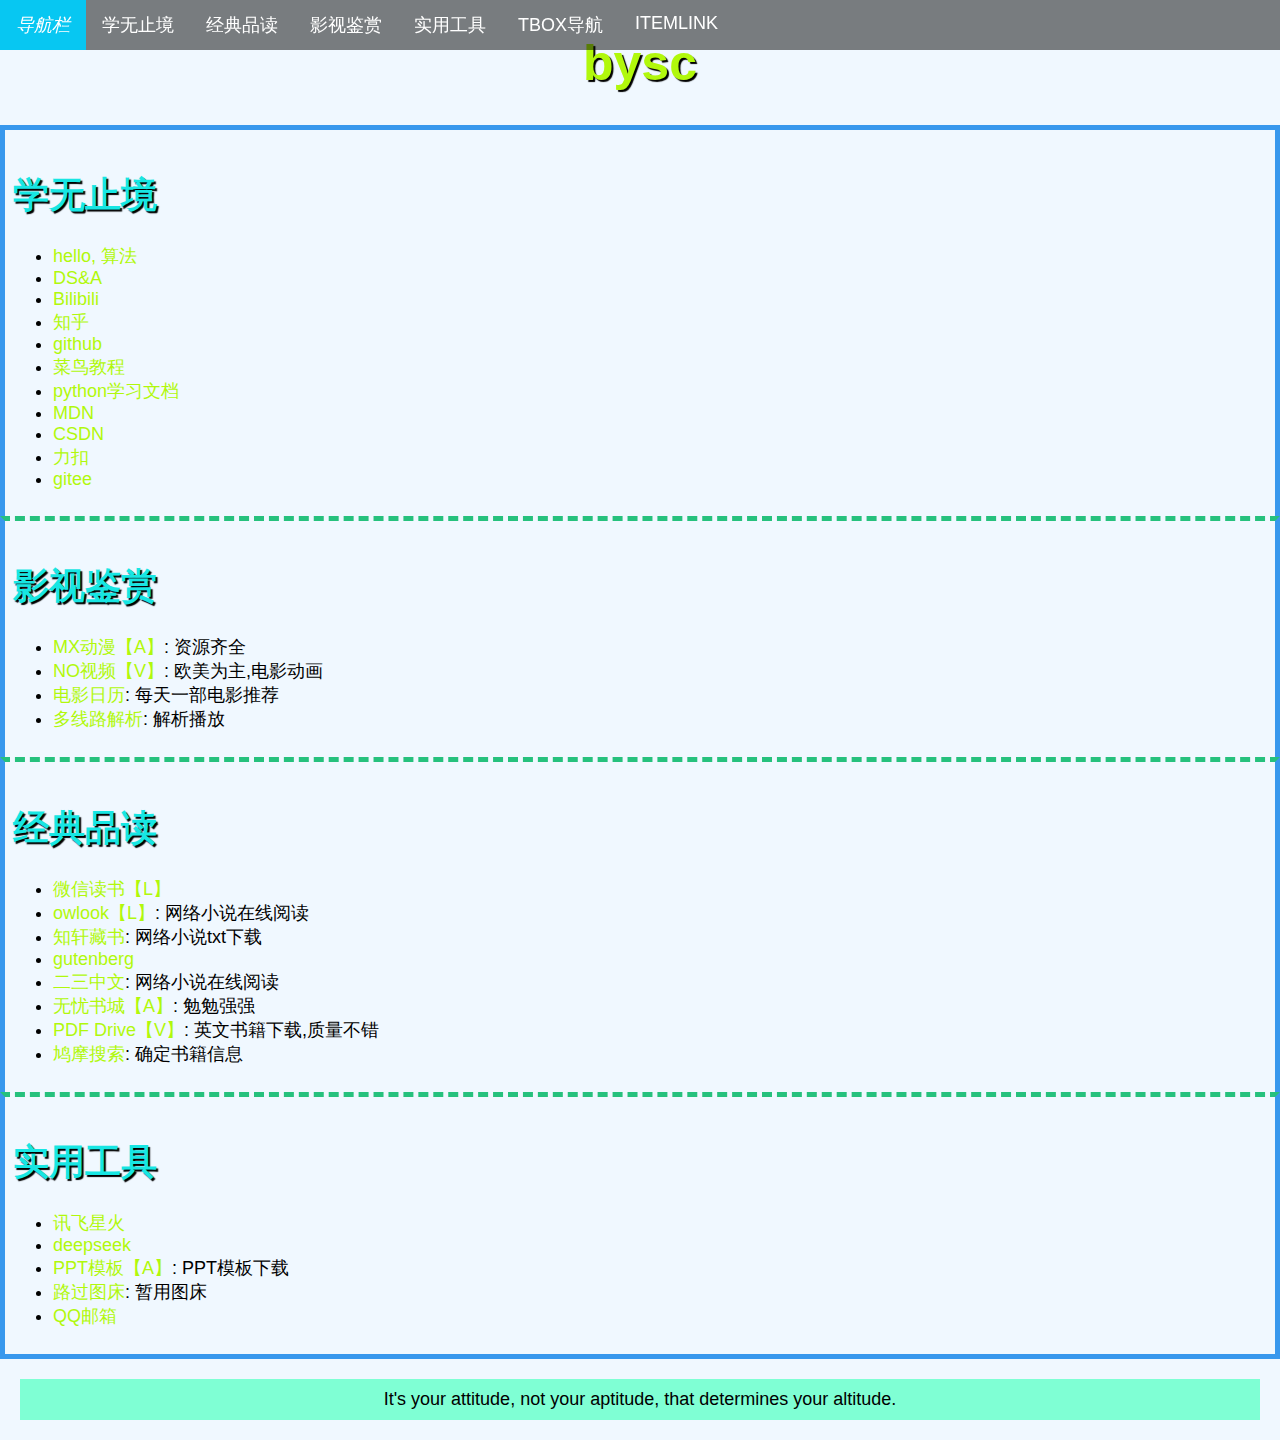
<file: index.html>
<!DOCTYPE html>
<html lang="en">

<head>
    <meta charset="UTF-8">
    <meta name="viewport" content="width=device-width, initial-scale=1.0">

    <link rel="stylesheet" type="text/css" href="CSS/index_phone.css" media="screen and (max-width: 960px)" />

    <link rel="stylesheet" type="text/css" href="CSS/index_pc.css" media="screen and (min-width: 960px)" />
    
    <title>网页导航</title>
    <link rel="shortcut icon" href="images/favicon.ico" type="image/x-icon">
</head>


<body id="home">
    <h1 id="bysc"><a href="SubHTML/personalPage.html">bysc</a></h1>
    <ul id="navigation">
        <li><a href="#home" class="active">导航栏</a></li>
        <li><a href="#study">学无止境</a></li>
        <li><a href="#reading">经典品读</a></li>
        <li><a href="#movies">影视鉴赏</a></li>
        <li><a href="#tools">实用工具</a></li>
        <li><a href="https://www.tboxn.com/" target="_blank">TBOX导航</a></li>
        <li><a href="https://item.ink/" target="_blank">ITEMLINK</a></li>
    </ul>
    <div id="study">
        
        <h1>学无止境</h1>
        <ul>
            <li><a href="https://www.hello-algo.com/" title="数据结构">hello, 算法</a></li>
            <li><a href="https://www.programiz.com/dsa" title="数据结构与算法">DS&A</a></li>
            <li><a href="https://www.bilibili.com/" title="bilibili">Bilibili</a></li>
            <li><a href="https://www.zhihu.com/" title="知乎">知乎</a></li>
            <li><a href="https://github.com/" title="github">github</a></li>
            <li><a href="https://www.runoob.com/" title="菜鸟教程">菜鸟教程</a></li>
            <li><a href="https://docs.python.org/zh-cn/3/" title="python官方文档">python学习文档</a></li>
            <li><a href="https://developer.mozilla.org/zh-CN/" title="前端">MDN</a></li>
            <li><a href="https://www.csdn.net/" title="CSDN">CSDN</a></li>
            <li><a href="https://leetcode.cn/" title="Leetcode">力扣</a></li>
            <li><a href="https://gitee.com/" title="gitee">gitee</a></li>
        </ul>
    </div>

    <div id="movies">

    <h1>影视鉴赏</h1>
    <ul>
        <li><a href="https://www.mxdm9.cc/" title="MX动漫">MX动漫【A】</a>: 资源齐全</li>
        <li><a href="https://www.novipnoad.com/" title="NO视频">NO视频【V】</a>: 欧美为主,电影动画</li>
        <li><a href="https://www.cikeee.com/?ref=www.tboxn.com" title="电影日历">电影日历</a>: 每天一部电影推荐</li>
        <li><a href="https://www.jspoo.com/vip.html" target="_blank" title="视频解析">多线路解析</a>: 解析播放</li>
    </ul>
    </div>
    
    <div id="reading">
        <h1>经典品读</h1>
        <ul>
            <li><a href="https://weread.qq.com/" title="微信读书">微信读书【L】</a></li>
            <li><a href="https://owllook2.yueing.org/" title="owllook">owlook【L】</a>: 网络小说在线阅读</li>
            <li><a href="https://zxcs.zip/" title="知轩藏书">知轩藏书</a>: 网络小说txt下载</li>
            <li><a href="https://www.gutenberg.org/" title="古登堡">gutenberg</a></li>
            <li><a href="http://www.23uswx.org/" title="二三中文">二三中文</a>: 网络小说在线阅读</li>
            <li><a href="https://www.51shucheng.net/" title="上一个替代品">无忧书城【A】</a>: 勉勉强强</li>
            <li><a href="https://www.pdfdrive.com/" title="PDF Drive">PDF Drive【V】</a>: 英文书籍下载,质量不错</li>
            <li><a href="https://www.jiumodiary.com/" title="鸠摩搜索">鸠摩搜索</a>: 确定书籍信息</li>
        </ul>

    </div>
    <div id="tools">
        <h1>实用工具</h1>
        <ul>
            <li><a href="https://xinghuo.xfyun.cn/desk" title="讯飞星火">讯飞星火</a></li>
            <li><a href="https://chat.deepseek.com/">deepseek</a></li>
            <li><a href="https://www.51pptmoban.com/" title="PPT模板">PPT模板【A】</a>: PPT模板下载</li>
            <li><a href="https://imgtu.com/" title="路过图床">路过图床</a>: 暂用图床</li>
            <li><a href="https://mail.qq.com/" title="QQ邮箱">QQ邮箱</a></li>
        </ul>
    </div>
    <footer id="foot">
        It's your attitude, not your aptitude, that determines your altitude.
    </footer>

</body>

</html>
</file>
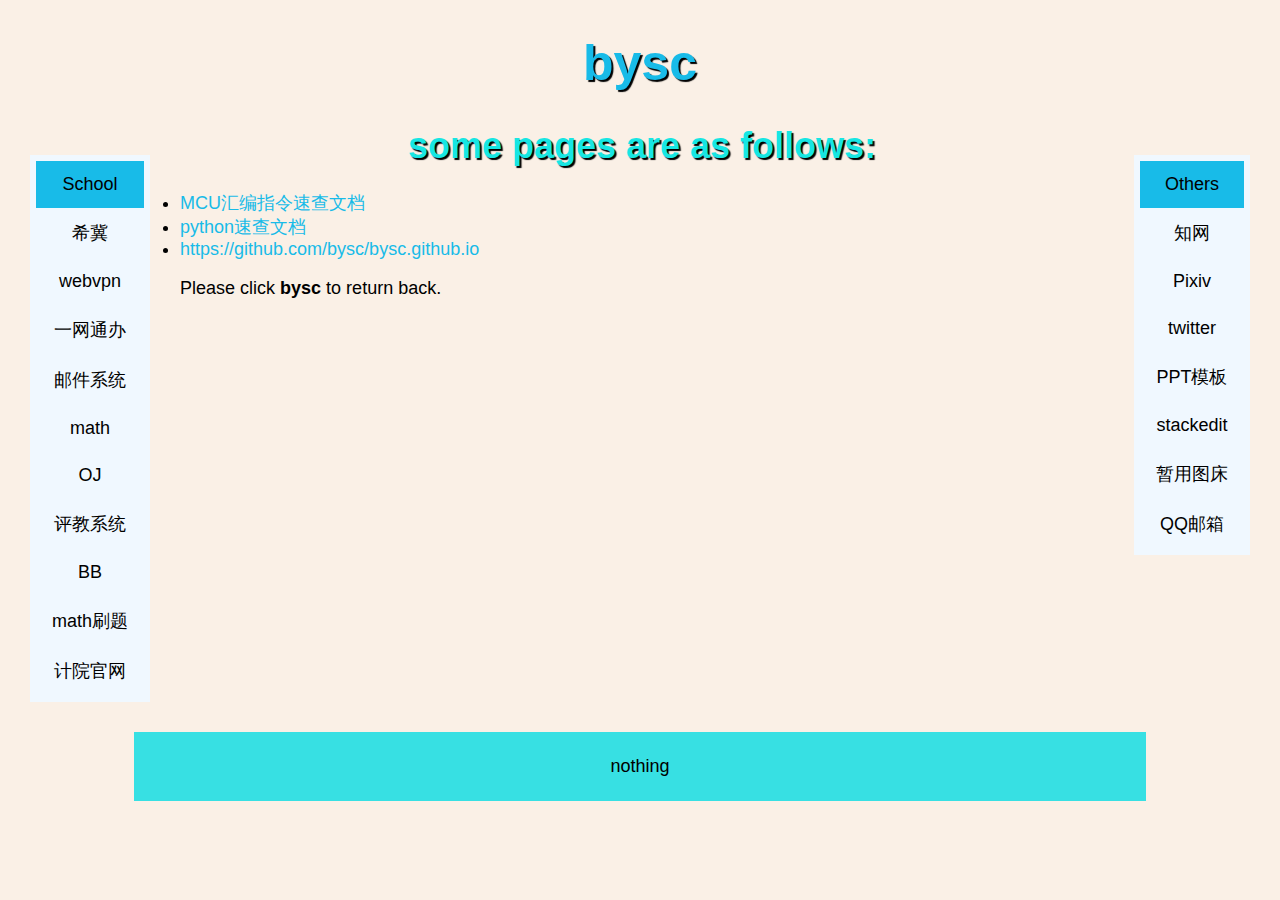
<file: SubHTML/Personal.html>
<!DOCTYPE html>
<html lang="zh-cmn-Hans">

<head>
    <meta charset="utf-8">
    <title>personal</title>
    <link href="../CSS/personalPage.css" rel="stylesheet" type="text/css">
    <link rel="shortcut icon" href="../images/favicon.ico" type="image/x-icon">
</head>

</html>

<body>
    <h1 id="bysc"><a href="../index.html">bysc</a></h1>
    <ul class="side" style="float:left">
        <li><a class="active" href="#notes" title="school websites">School</a></li>
        <li><a href="http://neucsecg.neu.edu.cn/">希冀</a></li>
        <li><a href="https://webvpn.neu.edu.cn/">webvpn</a></li>
        <li><a href="https://eone.neu.edu.cn/">一网通办</a></li>
        <li><a href="https://stu.neu.edu.cn/">邮件系统</a></li>
        <li><a href="https://mathe.neu.edu.cn/">math</a></li>
        <li><a href="https://oj.neu.edu.cn/">OJ</a></li>
        <li><a href="http://tqme.neu.edu.cn/">评教系统</a></li>
        <li><a href="https://bb.neu.edu.cn">BB</a></li>
        <li><a href="http://neumathe.cn/#/index">math刷题</a></li>
        <li><a href="http://www.cse.neu.edu.cn/">计院官网</a></li>
    </ul>
    <ul class="side" style="float:right">
        <li><a class="active" href="#notes" title="other useful websites">Others</a></li>
        <li><a href="https://www.cnki.net">知网</a></li>
        <li><a href="https://www.pixiv.net/">Pixiv</a></li>
        <li><a href="https://twitter.com/">twitter</a></li>
        <li><a href="https://www.51pptmoban.com/">PPT模板</a></li>
        <li><a href="https://stackedit.cn/app#">stackedit</a></li>
        <li><a href="https://imgtu.com/">暂用图床</a></li>
        <li><a href="https://mail.qq.com/">QQ邮箱</a></li>
    </ul>
    <div id="notes">
        <h1>
            some pages are as follows:
        </h1>
        <ul>
            <li><a href="./MCU_study.html">MCU汇编指令速查文档</a></li>
            <li><a href="./python_study.html">python速查文档</a></li>
            <li><a href="https://github.com/bysc/bysc.github.io" target="_self">https://github.com/bysc/bysc.github.io</a></li>
            <p>
                Please click <b>bysc</b> to return back.
            </p>
        </ul>
    </div>
    <div id="thinking">
        <p>
            nothing
        </p>
    </div>
</body>
</file>
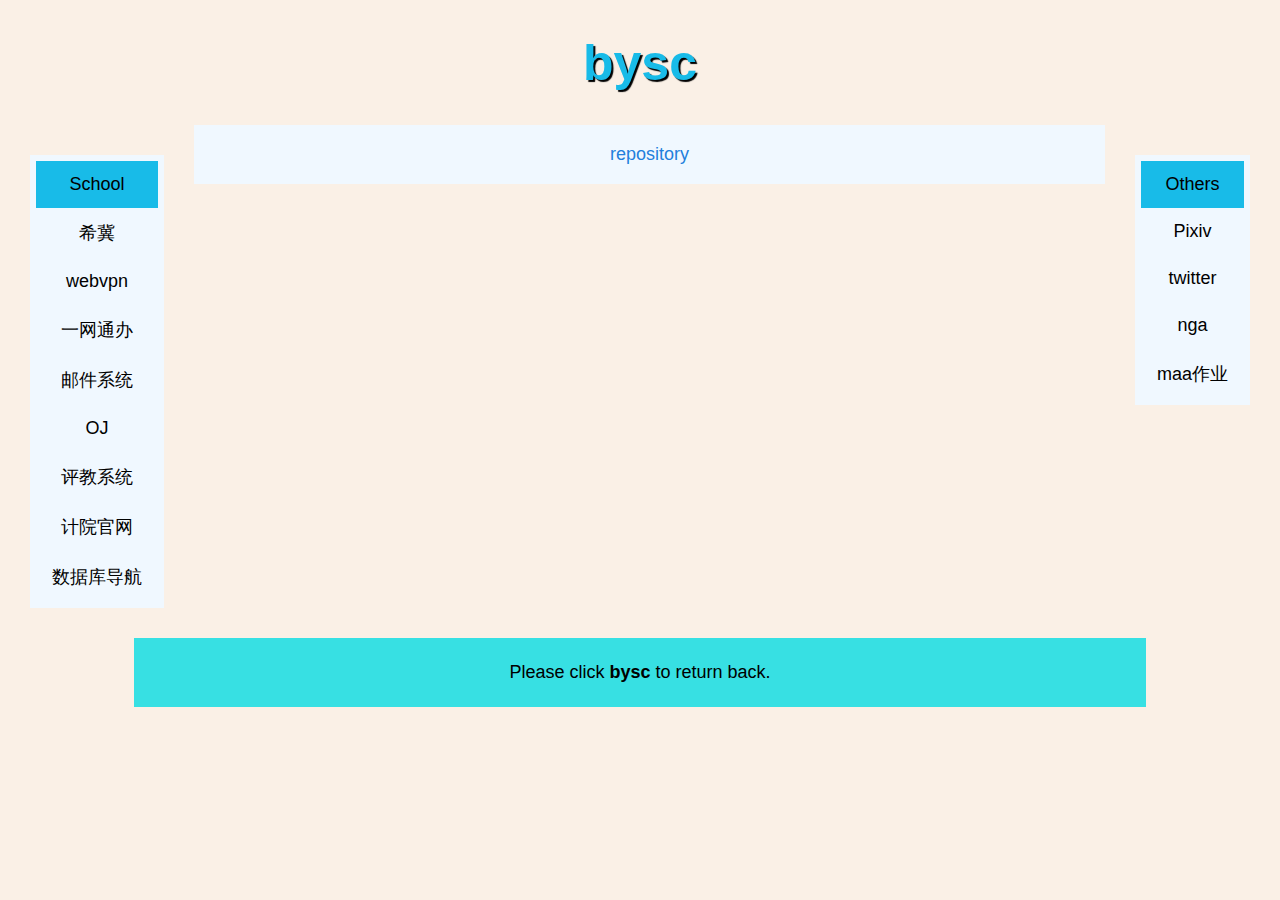
<file: SubHTML/personalPage.html>
<!DOCTYPE html>
<html lang="en">

<head>
    <meta charset="UTF-8">
    <meta name="viewport" content="width=device-width, initial-scale=1.0">

    <link rel="stylesheet" type="text/css" href="../CSS/personalPage_phone.css" media="screen and (max-width: 960px)" />

    <link rel="stylesheet" type="text/css" href="../CSS/personalPage_pc.css" media="screen and (min-width: 960px)" />


    <title>personal</title>
    <link rel="shortcut icon" href="../images/favicon.ico" type="image/x-icon">
</head>

</html>

<body>
    <h1 id="bysc"><a href="../index.html">bysc</a></h1>
    <ul class="side" style="float:left">
        <li><a class="active" href="#notes" title="school websites">School</a></li>
        <li><a href="http://neucsecg.neu.edu.cn/">希冀</a></li>
        <li><a href="https://webvpn.neu.edu.cn/">webvpn</a></li>
        <li><a href="https://eone.neu.edu.cn/">一网通办</a></li>
        <li><a href="https://stu.neu.edu.cn/">邮件系统</a></li>
        <li><a href="https://oj.neu.edu.cn/">OJ</a></li>
        <li><a href="http://tqme.neu.edu.cn/">评教系统</a></li>
        <li><a href="http://www.cse.neu.edu.cn/">计院官网</a></li>
        <li><a href="http://www.lib.neu.edu.cn/index.html">数据库导航</a></li>
    </ul>
    <ul class="side" style="float:right">
        <li><a class="active" href="#notes" title="other useful websites">Others</a></li>
        <li><a href="https://www.pixiv.net/">Pixiv</a></li>
        <li><a href="https://twitter.com/">twitter</a></li>
        <li><a href="https://bbs.nga.cn/">nga</a></li>
        <li><a href="https://prts.plus/">maa作业</a></li>
    </ul>
    <div id="notes">
        <ul>
            <li><a href="https://github.com/bysc/bysc.github.io" target="_self">repository</a></li>
        </ul>
    </div>
    <div id="thinking">
        <p>
            Please click <b>bysc</b> to return back.
        </p>
    </div>
</body>
</file>
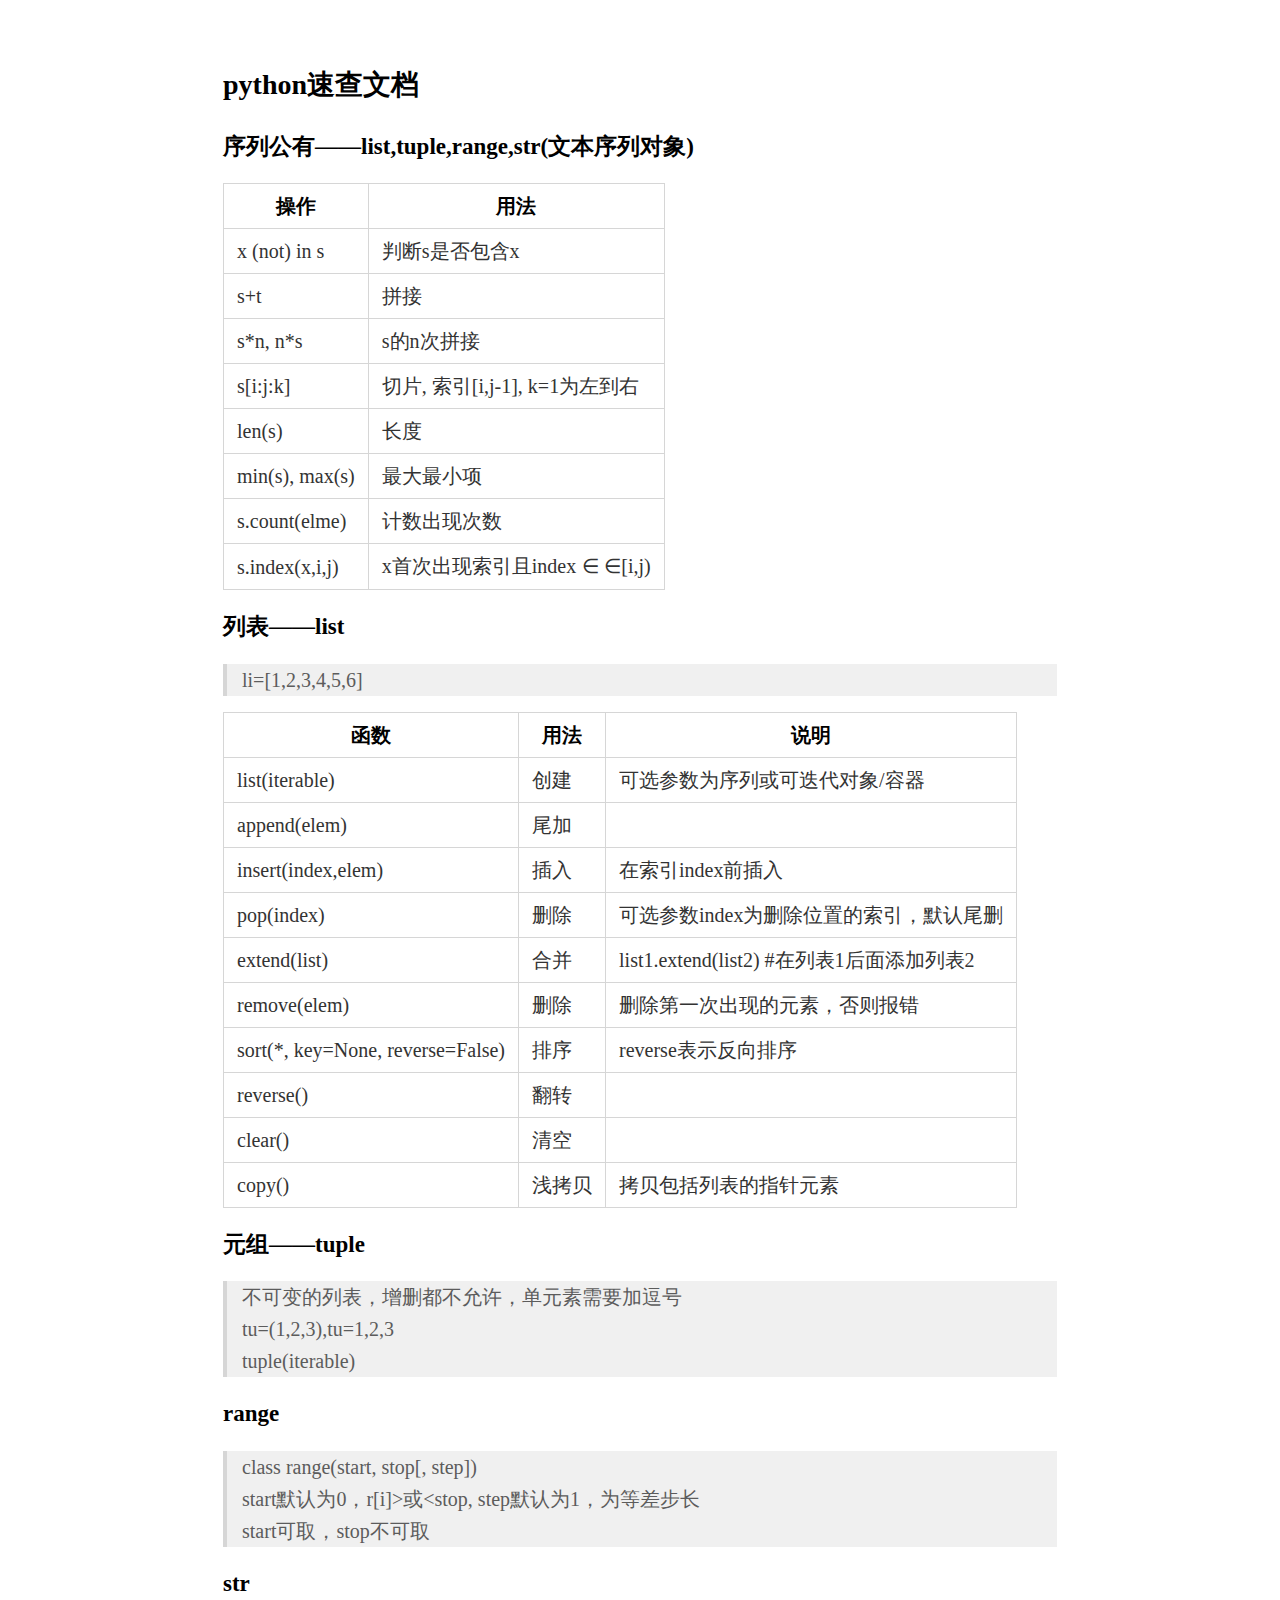
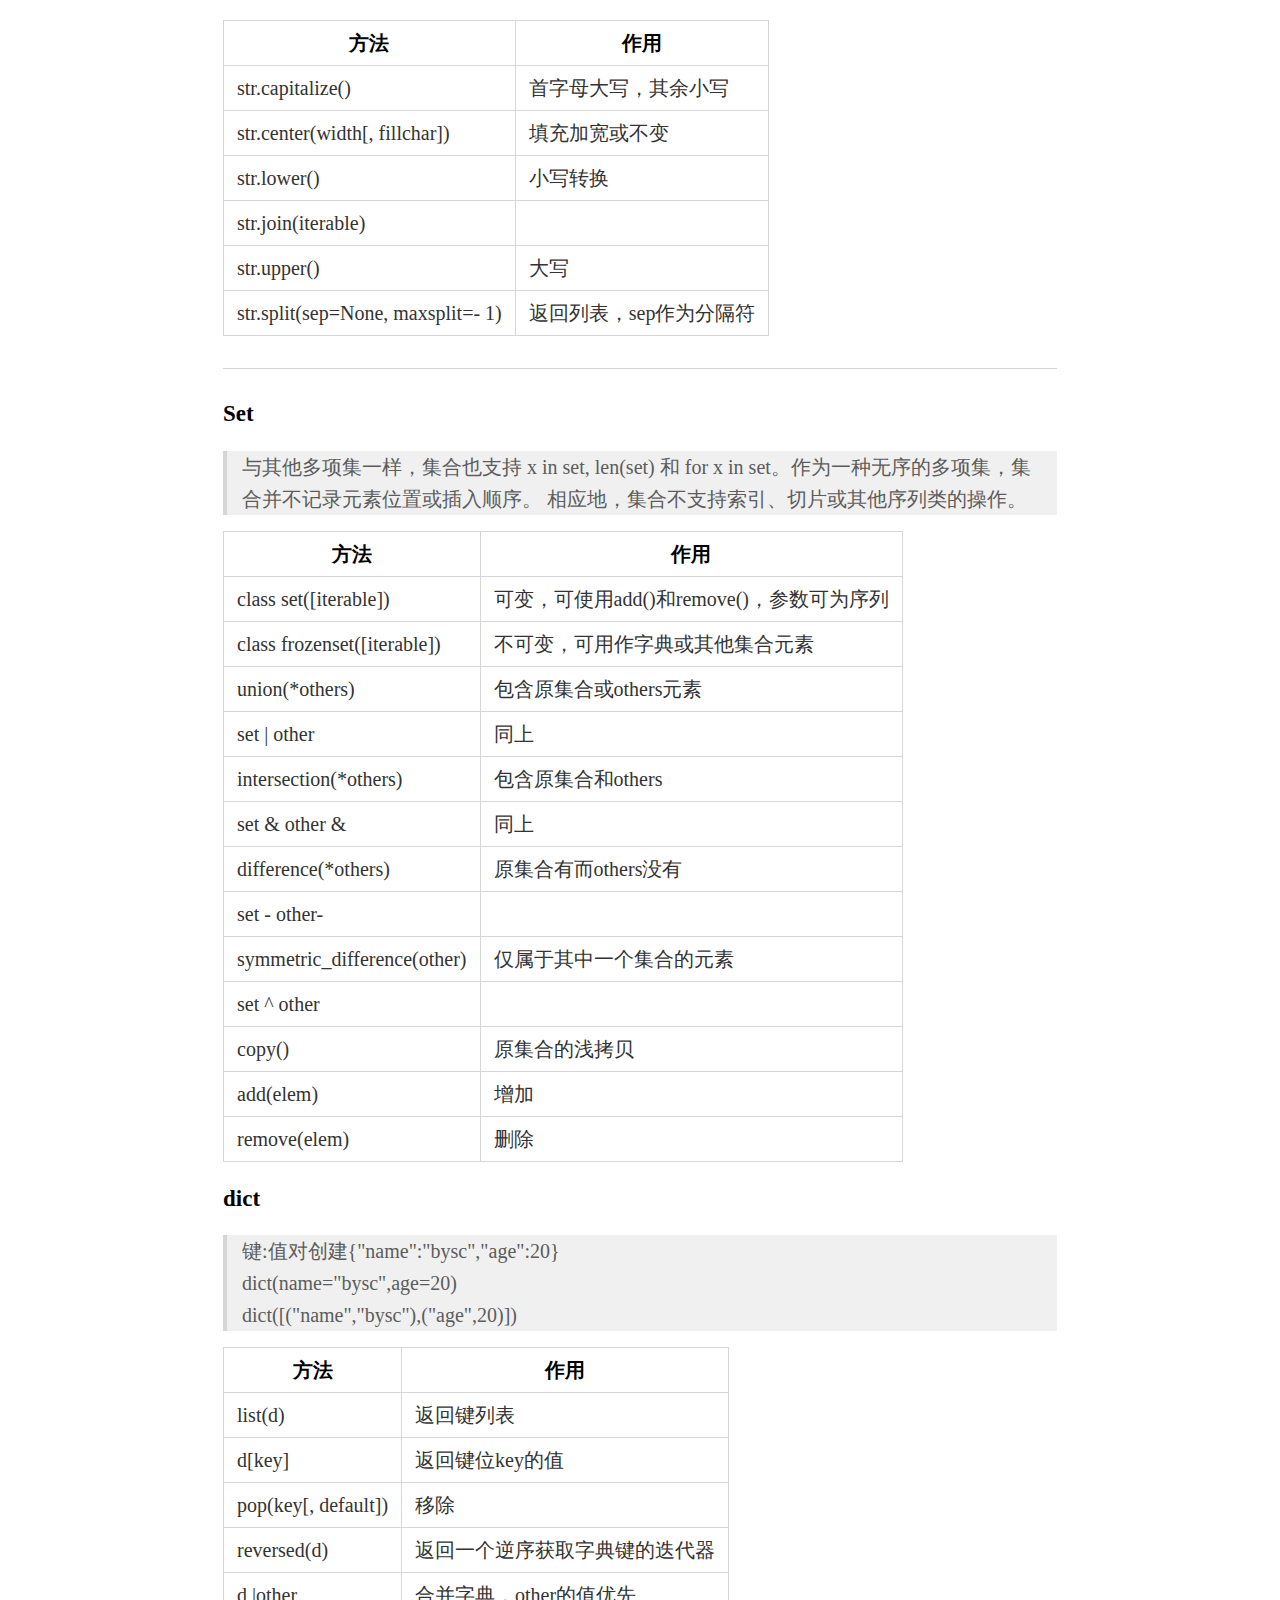
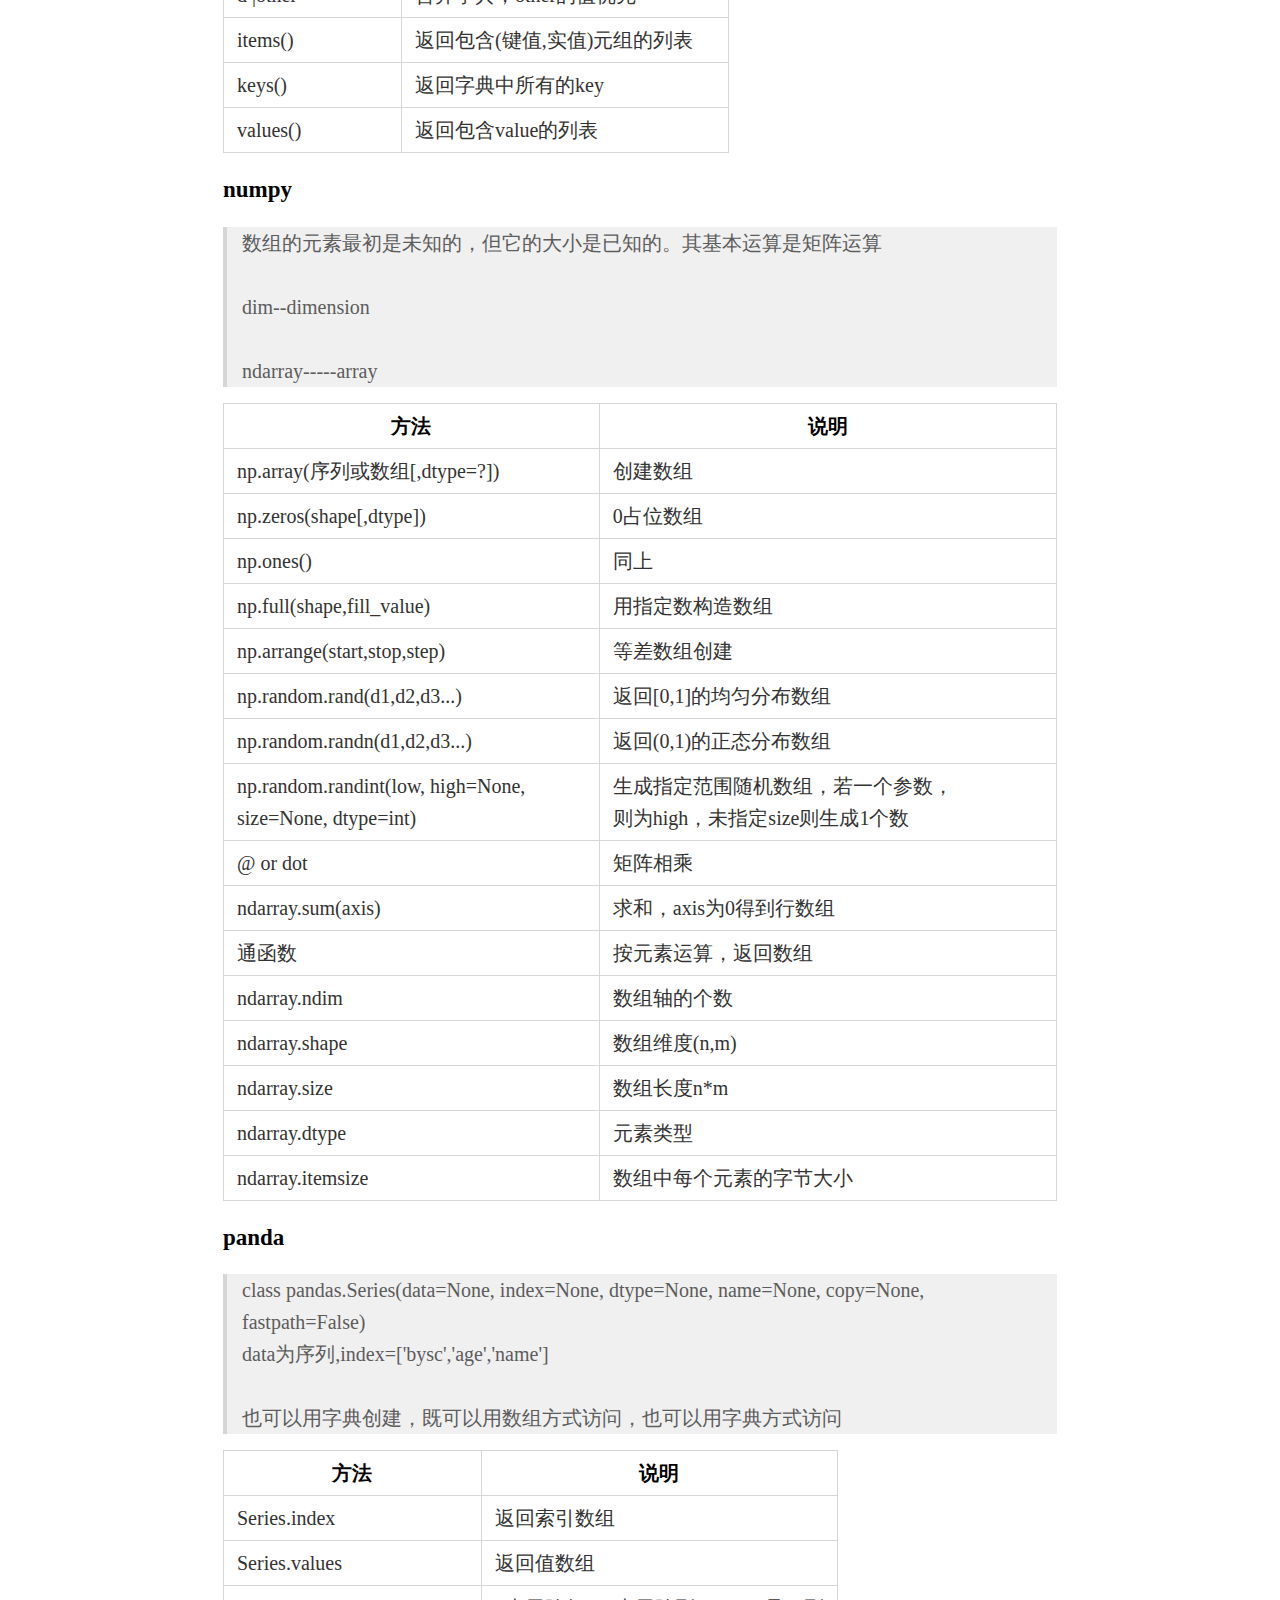
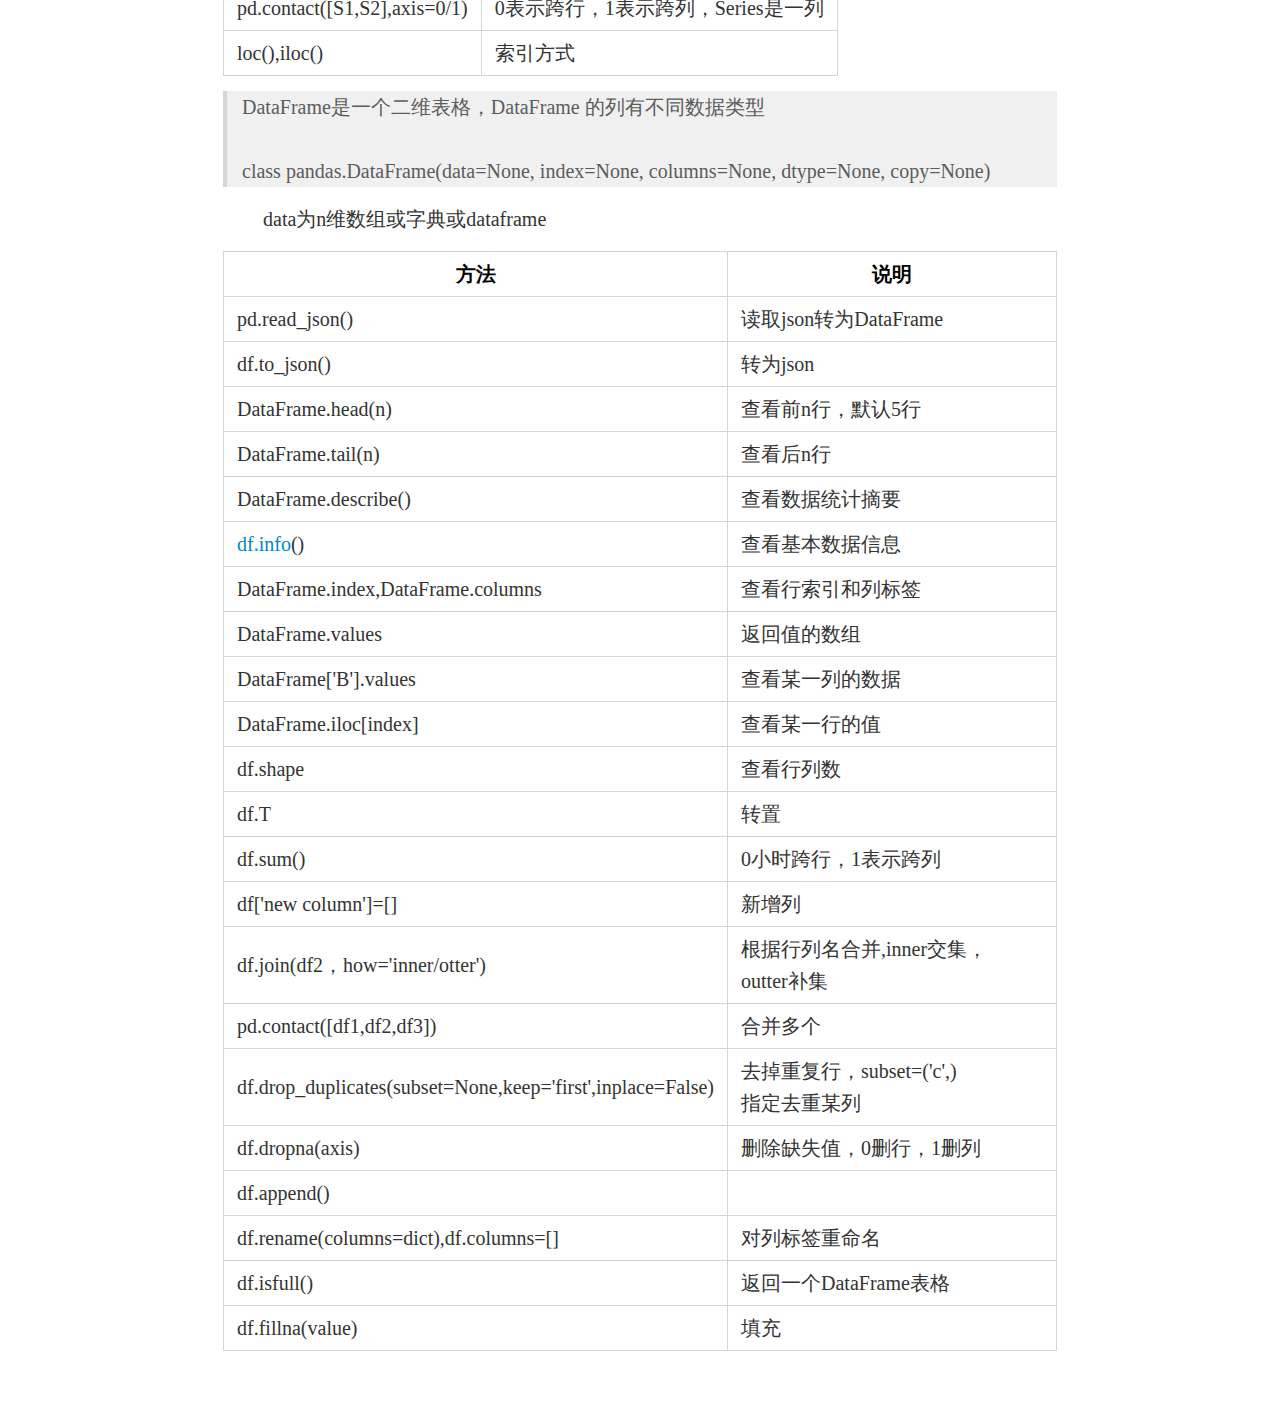
<file: SubHTML/python_study.html>
<!DOCTYPE html><html><head>
      <title>python_study</title>
      <meta charset="utf-8">
      <meta name="viewport" content="width=device-width, initial-scale=1.0">
      
      <link rel="stylesheet" href="file:///c:\Users\86155\.vscode\extensions\shd101wyy.markdown-preview-enhanced-0.6.10\node_modules\@shd101wyy\mume\dependencies\katex\katex.min.css">
      
      
      
      
      
      
      
      
      
      <style>
      /**
 * prism.js Github theme based on GitHub's theme.
 * @author Sam Clarke
 */
code[class*="language-"],
pre[class*="language-"] {
  color: #333;
  background: none;
  font-family: Consolas, "Liberation Mono", Menlo, Courier, monospace;
  text-align: left;
  white-space: pre;
  word-spacing: normal;
  word-break: normal;
  word-wrap: normal;
  line-height: 1.4;

  -moz-tab-size: 8;
  -o-tab-size: 8;
  tab-size: 8;

  -webkit-hyphens: none;
  -moz-hyphens: none;
  -ms-hyphens: none;
  hyphens: none;
}

/* Code blocks */
pre[class*="language-"] {
  padding: .8em;
  overflow: auto;
  /* border: 1px solid #ddd; */
  border-radius: 3px;
  /* background: #fff; */
  background: #f5f5f5;
}

/* Inline code */
:not(pre) > code[class*="language-"] {
  padding: .1em;
  border-radius: .3em;
  white-space: normal;
  background: #f5f5f5;
}

.token.comment,
.token.blockquote {
  color: #969896;
}

.token.cdata {
  color: #183691;
}

.token.doctype,
.token.punctuation,
.token.variable,
.token.macro.property {
  color: #333;
}

.token.operator,
.token.important,
.token.keyword,
.token.rule,
.token.builtin {
  color: #a71d5d;
}

.token.string,
.token.url,
.token.regex,
.token.attr-value {
  color: #183691;
}

.token.property,
.token.number,
.token.boolean,
.token.entity,
.token.atrule,
.token.constant,
.token.symbol,
.token.command,
.token.code {
  color: #0086b3;
}

.token.tag,
.token.selector,
.token.prolog {
  color: #63a35c;
}

.token.function,
.token.namespace,
.token.pseudo-element,
.token.class,
.token.class-name,
.token.pseudo-class,
.token.id,
.token.url-reference .token.variable,
.token.attr-name {
  color: #795da3;
}

.token.entity {
  cursor: help;
}

.token.title,
.token.title .token.punctuation {
  font-weight: bold;
  color: #1d3e81;
}

.token.list {
  color: #ed6a43;
}

.token.inserted {
  background-color: #eaffea;
  color: #55a532;
}

.token.deleted {
  background-color: #ffecec;
  color: #bd2c00;
}

.token.bold {
  font-weight: bold;
}

.token.italic {
  font-style: italic;
}


/* JSON */
.language-json .token.property {
  color: #183691;
}

.language-markup .token.tag .token.punctuation {
  color: #333;
}

/* CSS */
code.language-css,
.language-css .token.function {
  color: #0086b3;
}

/* YAML */
.language-yaml .token.atrule {
  color: #63a35c;
}

code.language-yaml {
  color: #183691;
}

/* Ruby */
.language-ruby .token.function {
  color: #333;
}

/* Markdown */
.language-markdown .token.url {
  color: #795da3;
}

/* Makefile */
.language-makefile .token.symbol {
  color: #795da3;
}

.language-makefile .token.variable {
  color: #183691;
}

.language-makefile .token.builtin {
  color: #0086b3;
}

/* Bash */
.language-bash .token.keyword {
  color: #0086b3;
}

/* highlight */
pre[data-line] {
  position: relative;
  padding: 1em 0 1em 3em;
}
pre[data-line] .line-highlight-wrapper {
  position: absolute;
  top: 0;
  left: 0;
  background-color: transparent;
  display: block;
  width: 100%;
}

pre[data-line] .line-highlight {
  position: absolute;
  left: 0;
  right: 0;
  padding: inherit 0;
  margin-top: 1em;
  background: hsla(24, 20%, 50%,.08);
  background: linear-gradient(to right, hsla(24, 20%, 50%,.1) 70%, hsla(24, 20%, 50%,0));
  pointer-events: none;
  line-height: inherit;
  white-space: pre;
}

pre[data-line] .line-highlight:before, 
pre[data-line] .line-highlight[data-end]:after {
  content: attr(data-start);
  position: absolute;
  top: .4em;
  left: .6em;
  min-width: 1em;
  padding: 0 .5em;
  background-color: hsla(24, 20%, 50%,.4);
  color: hsl(24, 20%, 95%);
  font: bold 65%/1.5 sans-serif;
  text-align: center;
  vertical-align: .3em;
  border-radius: 999px;
  text-shadow: none;
  box-shadow: 0 1px white;
}

pre[data-line] .line-highlight[data-end]:after {
  content: attr(data-end);
  top: auto;
  bottom: .4em;
}html body{font-family:"Helvetica Neue",Helvetica,"Segoe UI",Arial,freesans,sans-serif;font-size:16px;line-height:1.6;color:#333;background-color:#fff;overflow:initial;box-sizing:border-box;word-wrap:break-word}html body>:first-child{margin-top:0}html body h1,html body h2,html body h3,html body h4,html body h5,html body h6{line-height:1.2;margin-top:1em;margin-bottom:16px;color:#000}html body h1{font-size:2.25em;font-weight:300;padding-bottom:.3em}html body h2{font-size:1.75em;font-weight:400;padding-bottom:.3em}html body h3{font-size:1.5em;font-weight:500}html body h4{font-size:1.25em;font-weight:600}html body h5{font-size:1.1em;font-weight:600}html body h6{font-size:1em;font-weight:600}html body h1,html body h2,html body h3,html body h4,html body h5{font-weight:600}html body h5{font-size:1em}html body h6{color:#5c5c5c}html body strong{color:#000}html body del{color:#5c5c5c}html body a:not([href]){color:inherit;text-decoration:none}html body a{color:#08c;text-decoration:none}html body a:hover{color:#00a3f5;text-decoration:none}html body img{max-width:100%}html body>p{margin-top:0;margin-bottom:16px;word-wrap:break-word}html body>ul,html body>ol{margin-bottom:16px}html body ul,html body ol{padding-left:2em}html body ul.no-list,html body ol.no-list{padding:0;list-style-type:none}html body ul ul,html body ul ol,html body ol ol,html body ol ul{margin-top:0;margin-bottom:0}html body li{margin-bottom:0}html body li.task-list-item{list-style:none}html body li>p{margin-top:0;margin-bottom:0}html body .task-list-item-checkbox{margin:0 .2em .25em -1.8em;vertical-align:middle}html body .task-list-item-checkbox:hover{cursor:pointer}html body blockquote{margin:16px 0;font-size:inherit;padding:0 15px;color:#5c5c5c;background-color:#f0f0f0;border-left:4px solid #d6d6d6}html body blockquote>:first-child{margin-top:0}html body blockquote>:last-child{margin-bottom:0}html body hr{height:4px;margin:32px 0;background-color:#d6d6d6;border:0 none}html body table{margin:10px 0 15px 0;border-collapse:collapse;border-spacing:0;display:block;width:100%;overflow:auto;word-break:normal;word-break:keep-all}html body table th{font-weight:bold;color:#000}html body table td,html body table th{border:1px solid #d6d6d6;padding:6px 13px}html body dl{padding:0}html body dl dt{padding:0;margin-top:16px;font-size:1em;font-style:italic;font-weight:bold}html body dl dd{padding:0 16px;margin-bottom:16px}html body code{font-family:Menlo,Monaco,Consolas,'Courier New',monospace;font-size:.85em !important;color:#000;background-color:#f0f0f0;border-radius:3px;padding:.2em 0}html body code::before,html body code::after{letter-spacing:-0.2em;content:"\00a0"}html body pre>code{padding:0;margin:0;font-size:.85em !important;word-break:normal;white-space:pre;background:transparent;border:0}html body .highlight{margin-bottom:16px}html body .highlight pre,html body pre{padding:1em;overflow:auto;font-size:.85em !important;line-height:1.45;border:#d6d6d6;border-radius:3px}html body .highlight pre{margin-bottom:0;word-break:normal}html body pre code,html body pre tt{display:inline;max-width:initial;padding:0;margin:0;overflow:initial;line-height:inherit;word-wrap:normal;background-color:transparent;border:0}html body pre code:before,html body pre tt:before,html body pre code:after,html body pre tt:after{content:normal}html body p,html body blockquote,html body ul,html body ol,html body dl,html body pre{margin-top:0;margin-bottom:16px}html body kbd{color:#000;border:1px solid #d6d6d6;border-bottom:2px solid #c7c7c7;padding:2px 4px;background-color:#f0f0f0;border-radius:3px}@media print{html body{background-color:#fff}html body h1,html body h2,html body h3,html body h4,html body h5,html body h6{color:#000;page-break-after:avoid}html body blockquote{color:#5c5c5c}html body pre{page-break-inside:avoid}html body table{display:table}html body img{display:block;max-width:100%;max-height:100%}html body pre,html body code{word-wrap:break-word;white-space:pre}}.markdown-preview{width:100%;height:100%;box-sizing:border-box}.markdown-preview .pagebreak,.markdown-preview .newpage{page-break-before:always}.markdown-preview pre.line-numbers{position:relative;padding-left:3.8em;counter-reset:linenumber}.markdown-preview pre.line-numbers>code{position:relative}.markdown-preview pre.line-numbers .line-numbers-rows{position:absolute;pointer-events:none;top:1em;font-size:100%;left:0;width:3em;letter-spacing:-1px;border-right:1px solid #999;-webkit-user-select:none;-moz-user-select:none;-ms-user-select:none;user-select:none}.markdown-preview pre.line-numbers .line-numbers-rows>span{pointer-events:none;display:block;counter-increment:linenumber}.markdown-preview pre.line-numbers .line-numbers-rows>span:before{content:counter(linenumber);color:#999;display:block;padding-right:.8em;text-align:right}.markdown-preview .mathjax-exps .MathJax_Display{text-align:center !important}.markdown-preview:not([for="preview"]) .code-chunk .btn-group{display:none}.markdown-preview:not([for="preview"]) .code-chunk .status{display:none}.markdown-preview:not([for="preview"]) .code-chunk .output-div{margin-bottom:16px}.markdown-preview .md-toc{padding:0}.markdown-preview .md-toc .md-toc-link-wrapper .md-toc-link{display:inline;padding:.25rem 0}.markdown-preview .md-toc .md-toc-link-wrapper .md-toc-link p,.markdown-preview .md-toc .md-toc-link-wrapper .md-toc-link div{display:inline}.markdown-preview .md-toc .md-toc-link-wrapper.highlighted .md-toc-link{font-weight:800}.scrollbar-style::-webkit-scrollbar{width:8px}.scrollbar-style::-webkit-scrollbar-track{border-radius:10px;background-color:transparent}.scrollbar-style::-webkit-scrollbar-thumb{border-radius:5px;background-color:rgba(150,150,150,0.66);border:4px solid rgba(150,150,150,0.66);background-clip:content-box}html body[for="html-export"]:not([data-presentation-mode]){position:relative;width:100%;height:100%;top:0;left:0;margin:0;padding:0;overflow:auto}html body[for="html-export"]:not([data-presentation-mode]) .markdown-preview{position:relative;top:0}@media screen and (min-width:914px){html body[for="html-export"]:not([data-presentation-mode]) .markdown-preview{padding:2em calc(50% - 457px + 2em)}}@media screen and (max-width:914px){html body[for="html-export"]:not([data-presentation-mode]) .markdown-preview{padding:2em}}@media screen and (max-width:450px){html body[for="html-export"]:not([data-presentation-mode]) .markdown-preview{font-size:14px !important;padding:1em}}@media print{html body[for="html-export"]:not([data-presentation-mode]) #sidebar-toc-btn{display:none}}html body[for="html-export"]:not([data-presentation-mode]) #sidebar-toc-btn{position:fixed;bottom:8px;left:8px;font-size:28px;cursor:pointer;color:inherit;z-index:99;width:32px;text-align:center;opacity:.4}html body[for="html-export"]:not([data-presentation-mode])[html-show-sidebar-toc] #sidebar-toc-btn{opacity:1}html body[for="html-export"]:not([data-presentation-mode])[html-show-sidebar-toc] .md-sidebar-toc{position:fixed;top:0;left:0;width:300px;height:100%;padding:32px 0 48px 0;font-size:14px;box-shadow:0 0 4px rgba(150,150,150,0.33);box-sizing:border-box;overflow:auto;background-color:inherit}html body[for="html-export"]:not([data-presentation-mode])[html-show-sidebar-toc] .md-sidebar-toc::-webkit-scrollbar{width:8px}html body[for="html-export"]:not([data-presentation-mode])[html-show-sidebar-toc] .md-sidebar-toc::-webkit-scrollbar-track{border-radius:10px;background-color:transparent}html body[for="html-export"]:not([data-presentation-mode])[html-show-sidebar-toc] .md-sidebar-toc::-webkit-scrollbar-thumb{border-radius:5px;background-color:rgba(150,150,150,0.66);border:4px solid rgba(150,150,150,0.66);background-clip:content-box}html body[for="html-export"]:not([data-presentation-mode])[html-show-sidebar-toc] .md-sidebar-toc a{text-decoration:none}html body[for="html-export"]:not([data-presentation-mode])[html-show-sidebar-toc] .md-sidebar-toc .md-toc{padding:0 16px}html body[for="html-export"]:not([data-presentation-mode])[html-show-sidebar-toc] .md-sidebar-toc .md-toc .md-toc-link-wrapper .md-toc-link{display:inline;padding:.25rem 0}html body[for="html-export"]:not([data-presentation-mode])[html-show-sidebar-toc] .md-sidebar-toc .md-toc .md-toc-link-wrapper .md-toc-link p,html body[for="html-export"]:not([data-presentation-mode])[html-show-sidebar-toc] .md-sidebar-toc .md-toc .md-toc-link-wrapper .md-toc-link div{display:inline}html body[for="html-export"]:not([data-presentation-mode])[html-show-sidebar-toc] .md-sidebar-toc .md-toc .md-toc-link-wrapper.highlighted .md-toc-link{font-weight:800}html body[for="html-export"]:not([data-presentation-mode])[html-show-sidebar-toc] .markdown-preview{left:300px;width:calc(100% -  300px);padding:2em calc(50% - 457px -  300px/2);margin:0;box-sizing:border-box}@media screen and (max-width:1274px){html body[for="html-export"]:not([data-presentation-mode])[html-show-sidebar-toc] .markdown-preview{padding:2em}}@media screen and (max-width:450px){html body[for="html-export"]:not([data-presentation-mode])[html-show-sidebar-toc] .markdown-preview{width:100%}}html body[for="html-export"]:not([data-presentation-mode]):not([html-show-sidebar-toc]) .markdown-preview{left:50%;transform:translateX(-50%)}html body[for="html-export"]:not([data-presentation-mode]):not([html-show-sidebar-toc]) .md-sidebar-toc{display:none}
/* Please visit the URL below for more information: */
/*   https://shd101wyy.github.io/markdown-preview-enhanced/#/customize-css */
.markdown-preview.markdown-preview {
  font-size: 20px;
  font-family: "Medium";
  /* title numering */
}
.markdown-preview.markdown-preview ul {
  list-style-type: none;
}
.markdown-preview.markdown-preview h1 {
  font-family: Comic San MS, "新宋体";
  font-size: 28px;
}
.markdown-preview.markdown-preview h2 {
  font-size: 23px;
}
.markdown-preview.markdown-preview h3 {
  font-size: 21px;
}
.markdown-preview.markdown-preview h1,
.markdown-preview.markdown-preview h2,
.markdown-preview.markdown-preview h3,
.markdown-preview.markdown-preview h4,
.markdown-preview.markdown-preview h5,
.markdown-preview.markdown-preview h6 {
  border-bottom: none;
}
.markdown-preview.markdown-preview hr {
  height: 0.01em;
}
@media print {
  .markdown-preview.markdown-preview {
    font-size: 13px;
  }
}

      </style>
    </head>
    <body for="html-export">
      <div class="mume markdown-preview  ">
      <h1 class="mume-header" id="python%E9%80%9F%E6%9F%A5%E6%96%87%E6%A1%A3">python&#x901F;&#x67E5;&#x6587;&#x6863;</h1>

<h2 class="mume-header" id="%E5%BA%8F%E5%88%97%E5%85%AC%E6%9C%89listtuplerangestr%E6%96%87%E6%9C%AC%E5%BA%8F%E5%88%97%E5%AF%B9%E8%B1%A1">&#x5E8F;&#x5217;&#x516C;&#x6709;&#x2014;&#x2014;list,tuple,range,str(&#x6587;&#x672C;&#x5E8F;&#x5217;&#x5BF9;&#x8C61;)</h2>

<table>
<thead>
<tr>
<th>&#x64CD;&#x4F5C;</th>
<th>&#x7528;&#x6CD5;</th>
</tr>
</thead>
<tbody>
<tr>
<td>x (not) in s</td>
<td>&#x5224;&#x65AD;s&#x662F;&#x5426;&#x5305;&#x542B;x</td>
</tr>
<tr>
<td>s+t</td>
<td>&#x62FC;&#x63A5;</td>
</tr>
<tr>
<td>s*n, n*s</td>
<td>s&#x7684;n&#x6B21;&#x62FC;&#x63A5;</td>
</tr>
<tr>
<td>s[i:j:k]</td>
<td>&#x5207;&#x7247;, &#x7D22;&#x5F15;[i,j-1], k=1&#x4E3A;&#x5DE6;&#x5230;&#x53F3;</td>
</tr>
<tr>
<td>len(s)</td>
<td>&#x957F;&#x5EA6;</td>
</tr>
<tr>
<td>min(s), max(s)</td>
<td>&#x6700;&#x5927;&#x6700;&#x5C0F;&#x9879;</td>
</tr>
<tr>
<td>s.count(elme)</td>
<td>&#x8BA1;&#x6570;&#x51FA;&#x73B0;&#x6B21;&#x6570;</td>
</tr>
<tr>
<td>s.index(x,i,j)</td>
<td>x&#x9996;&#x6B21;&#x51FA;&#x73B0;&#x7D22;&#x5F15;&#x4E14;index<span class="katex"><span class="katex-mathml"><math xmlns="http://www.w3.org/1998/Math/MathML"><semantics><mrow><mo>&#x2208;</mo></mrow><annotation encoding="application/x-tex">\in</annotation></semantics></math></span><span class="katex-html" aria-hidden="true"><span class="base"><span class="strut" style="height:0.5782em;vertical-align:-0.0391em;"></span><span class="mrel">&#x2208;</span></span></span></span>[i,j)</td>
</tr>
</tbody>
</table>
<h2 class="mume-header" id="%E5%88%97%E8%A1%A8list">&#x5217;&#x8868;&#x2014;&#x2014;list</h2>

<blockquote>
<p>li=[1,2,3,4,5,6]</p>
</blockquote>
<table>
<thead>
<tr>
<th>&#x51FD;&#x6570;</th>
<th>&#x7528;&#x6CD5;</th>
<th>&#x8BF4;&#x660E;</th>
</tr>
</thead>
<tbody>
<tr>
<td>list(iterable)</td>
<td>&#x521B;&#x5EFA;</td>
<td>&#x53EF;&#x9009;&#x53C2;&#x6570;&#x4E3A;&#x5E8F;&#x5217;&#x6216;&#x53EF;&#x8FED;&#x4EE3;&#x5BF9;&#x8C61;/&#x5BB9;&#x5668;</td>
</tr>
<tr>
<td>append(elem)</td>
<td>&#x5C3E;&#x52A0;</td>
<td></td>
</tr>
<tr>
<td>insert(index,elem)</td>
<td>&#x63D2;&#x5165;</td>
<td>&#x5728;&#x7D22;&#x5F15;index&#x524D;&#x63D2;&#x5165;</td>
</tr>
<tr>
<td>pop(index)</td>
<td>&#x5220;&#x9664;</td>
<td>&#x53EF;&#x9009;&#x53C2;&#x6570;index&#x4E3A;&#x5220;&#x9664;&#x4F4D;&#x7F6E;&#x7684;&#x7D22;&#x5F15;&#xFF0C;&#x9ED8;&#x8BA4;&#x5C3E;&#x5220;</td>
</tr>
<tr>
<td>extend(list)</td>
<td>&#x5408;&#x5E76;</td>
<td>list1.extend(list2) #&#x5728;&#x5217;&#x8868;1&#x540E;&#x9762;&#x6DFB;&#x52A0;&#x5217;&#x8868;2</td>
</tr>
<tr>
<td>remove(elem)</td>
<td>&#x5220;&#x9664;</td>
<td>&#x5220;&#x9664;&#x7B2C;&#x4E00;&#x6B21;&#x51FA;&#x73B0;&#x7684;&#x5143;&#x7D20;&#xFF0C;&#x5426;&#x5219;&#x62A5;&#x9519;</td>
</tr>
<tr>
<td>sort(*, key=None, reverse=False)</td>
<td>&#x6392;&#x5E8F;</td>
<td>reverse&#x8868;&#x793A;&#x53CD;&#x5411;&#x6392;&#x5E8F;</td>
</tr>
<tr>
<td>reverse()</td>
<td>&#x7FFB;&#x8F6C;</td>
<td></td>
</tr>
<tr>
<td>clear()</td>
<td>&#x6E05;&#x7A7A;</td>
<td></td>
</tr>
<tr>
<td>copy()</td>
<td>&#x6D45;&#x62F7;&#x8D1D;</td>
<td>&#x62F7;&#x8D1D;&#x5305;&#x62EC;&#x5217;&#x8868;&#x7684;&#x6307;&#x9488;&#x5143;&#x7D20;</td>
</tr>
</tbody>
</table>
<h2 class="mume-header" id="%E5%85%83%E7%BB%84tuple">&#x5143;&#x7EC4;&#x2014;&#x2014;tuple</h2>

<blockquote>
<p>&#x4E0D;&#x53EF;&#x53D8;&#x7684;&#x5217;&#x8868;&#xFF0C;&#x589E;&#x5220;&#x90FD;&#x4E0D;&#x5141;&#x8BB8;&#xFF0C;&#x5355;&#x5143;&#x7D20;&#x9700;&#x8981;&#x52A0;&#x9017;&#x53F7;<br>
tu=(1,2,3),tu=1,2,3<br>
tuple(iterable)</p>
</blockquote>
<h2 class="mume-header" id="range">range</h2>

<blockquote>
<p>class range(start, stop[, step])<br>
start&#x9ED8;&#x8BA4;&#x4E3A;0&#xFF0C;r[i]&gt;&#x6216;&lt;stop, step&#x9ED8;&#x8BA4;&#x4E3A;1&#xFF0C;&#x4E3A;&#x7B49;&#x5DEE;&#x6B65;&#x957F;<br>
start&#x53EF;&#x53D6;&#xFF0C;stop&#x4E0D;&#x53EF;&#x53D6;</p>
</blockquote>
<h2 class="mume-header" id="str">str</h2>

<table>
<thead>
<tr>
<th>&#x65B9;&#x6CD5;</th>
<th>&#x4F5C;&#x7528;</th>
</tr>
</thead>
<tbody>
<tr>
<td>str.capitalize()</td>
<td>&#x9996;&#x5B57;&#x6BCD;&#x5927;&#x5199;&#xFF0C;&#x5176;&#x4F59;&#x5C0F;&#x5199;</td>
</tr>
<tr>
<td>str.center(width[, fillchar])</td>
<td>&#x586B;&#x5145;&#x52A0;&#x5BBD;&#x6216;&#x4E0D;&#x53D8;</td>
</tr>
<tr>
<td>str.lower()</td>
<td>&#x5C0F;&#x5199;&#x8F6C;&#x6362;</td>
</tr>
<tr>
<td>str.join(iterable)</td>
<td></td>
</tr>
<tr>
<td>str.upper()</td>
<td>&#x5927;&#x5199;</td>
</tr>
<tr>
<td>str.split(sep=None, maxsplit=- 1)</td>
<td>&#x8FD4;&#x56DE;&#x5217;&#x8868;&#xFF0C;sep&#x4F5C;&#x4E3A;&#x5206;&#x9694;&#x7B26;</td>
</tr>
</tbody>
</table>
<hr>
<h2 class="mume-header" id="set">Set</h2>

<blockquote>
<p>&#x4E0E;&#x5176;&#x4ED6;&#x591A;&#x9879;&#x96C6;&#x4E00;&#x6837;&#xFF0C;&#x96C6;&#x5408;&#x4E5F;&#x652F;&#x6301; x in set, len(set) &#x548C; for x in set&#x3002;&#x4F5C;&#x4E3A;&#x4E00;&#x79CD;&#x65E0;&#x5E8F;&#x7684;&#x591A;&#x9879;&#x96C6;&#xFF0C;&#x96C6;&#x5408;&#x5E76;&#x4E0D;&#x8BB0;&#x5F55;&#x5143;&#x7D20;&#x4F4D;&#x7F6E;&#x6216;&#x63D2;&#x5165;&#x987A;&#x5E8F;&#x3002; &#x76F8;&#x5E94;&#x5730;&#xFF0C;&#x96C6;&#x5408;&#x4E0D;&#x652F;&#x6301;&#x7D22;&#x5F15;&#x3001;&#x5207;&#x7247;&#x6216;&#x5176;&#x4ED6;&#x5E8F;&#x5217;&#x7C7B;&#x7684;&#x64CD;&#x4F5C;&#x3002;</p>
</blockquote>
<table>
<thead>
<tr>
<th>&#x65B9;&#x6CD5;</th>
<th>&#x4F5C;&#x7528;</th>
</tr>
</thead>
<tbody>
<tr>
<td>class set([iterable])</td>
<td>&#x53EF;&#x53D8;&#xFF0C;&#x53EF;&#x4F7F;&#x7528;add()&#x548C;remove()&#xFF0C;&#x53C2;&#x6570;&#x53EF;&#x4E3A;&#x5E8F;&#x5217;</td>
</tr>
<tr>
<td>class frozenset([iterable])</td>
<td>&#x4E0D;&#x53EF;&#x53D8;&#xFF0C;&#x53EF;&#x7528;&#x4F5C;&#x5B57;&#x5178;&#x6216;&#x5176;&#x4ED6;&#x96C6;&#x5408;&#x5143;&#x7D20;</td>
</tr>
<tr>
<td>union(*others)</td>
<td>&#x5305;&#x542B;&#x539F;&#x96C6;&#x5408;&#x6216;others&#x5143;&#x7D20;</td>
</tr>
<tr>
<td>set | other</td>
<td>&#x540C;&#x4E0A;</td>
</tr>
<tr>
<td>intersection(*others)</td>
<td>&#x5305;&#x542B;&#x539F;&#x96C6;&#x5408;&#x548C;others</td>
</tr>
<tr>
<td>set &amp; other &amp;</td>
<td>&#x540C;&#x4E0A;</td>
</tr>
<tr>
<td>difference(*others)</td>
<td>&#x539F;&#x96C6;&#x5408;&#x6709;&#x800C;others&#x6CA1;&#x6709;</td>
</tr>
<tr>
<td>set - other-</td>
<td></td>
</tr>
<tr>
<td>symmetric_difference(other)</td>
<td>&#x4EC5;&#x5C5E;&#x4E8E;&#x5176;&#x4E2D;&#x4E00;&#x4E2A;&#x96C6;&#x5408;&#x7684;&#x5143;&#x7D20;</td>
</tr>
<tr>
<td>set ^ other</td>
<td></td>
</tr>
<tr>
<td>copy()</td>
<td>&#x539F;&#x96C6;&#x5408;&#x7684;&#x6D45;&#x62F7;&#x8D1D;</td>
</tr>
<tr>
<td>add(elem)</td>
<td>&#x589E;&#x52A0;</td>
</tr>
<tr>
<td>remove(elem)</td>
<td>&#x5220;&#x9664;</td>
</tr>
</tbody>
</table>
<h2 class="mume-header" id="dict">dict</h2>

<blockquote>
<p>&#x952E;:&#x503C;&#x5BF9;&#x521B;&#x5EFA;{&quot;name&quot;:&quot;bysc&quot;,&quot;age&quot;:20}<br>
dict(name=&quot;bysc&quot;,age=20)<br>
dict([(&quot;name&quot;,&quot;bysc&quot;),(&quot;age&quot;,20)])</p>
</blockquote>
<table>
<thead>
<tr>
<th>&#x65B9;&#x6CD5;</th>
<th>&#x4F5C;&#x7528;</th>
</tr>
</thead>
<tbody>
<tr>
<td>list(d)</td>
<td>&#x8FD4;&#x56DE;&#x952E;&#x5217;&#x8868;</td>
</tr>
<tr>
<td>d[key]</td>
<td>&#x8FD4;&#x56DE;&#x952E;&#x4F4D;key&#x7684;&#x503C;</td>
</tr>
<tr>
<td>pop(key[, default])</td>
<td>&#x79FB;&#x9664;</td>
</tr>
<tr>
<td>reversed(d)</td>
<td>&#x8FD4;&#x56DE;&#x4E00;&#x4E2A;&#x9006;&#x5E8F;&#x83B7;&#x53D6;&#x5B57;&#x5178;&#x952E;&#x7684;&#x8FED;&#x4EE3;&#x5668;</td>
</tr>
<tr>
<td>d |other</td>
<td>&#x5408;&#x5E76;&#x5B57;&#x5178;&#xFF0C;other&#x7684;&#x503C;&#x4F18;&#x5148;</td>
</tr>
<tr>
<td>items()</td>
<td>&#x8FD4;&#x56DE;&#x5305;&#x542B;(&#x952E;&#x503C;,&#x5B9E;&#x503C;)&#x5143;&#x7EC4;&#x7684;&#x5217;&#x8868;</td>
</tr>
<tr>
<td>keys()</td>
<td>&#x8FD4;&#x56DE;&#x5B57;&#x5178;&#x4E2D;&#x6240;&#x6709;&#x7684;key</td>
</tr>
<tr>
<td>values()</td>
<td>&#x8FD4;&#x56DE;&#x5305;&#x542B;value&#x7684;&#x5217;&#x8868;</td>
</tr>
</tbody>
</table>
<h2 class="mume-header" id="numpy">numpy</h2>

<blockquote>
<p>&#x6570;&#x7EC4;&#x7684;&#x5143;&#x7D20;&#x6700;&#x521D;&#x662F;&#x672A;&#x77E5;&#x7684;&#xFF0C;&#x4F46;&#x5B83;&#x7684;&#x5927;&#x5C0F;&#x662F;&#x5DF2;&#x77E5;&#x7684;&#x3002;&#x5176;&#x57FA;&#x672C;&#x8FD0;&#x7B97;&#x662F;&#x77E9;&#x9635;&#x8FD0;&#x7B97;<br><br>
dim--dimension<br><br>
ndarray-----array</p>
</blockquote>
<table>
<thead>
<tr>
<th>&#x65B9;&#x6CD5;</th>
<th>&#x8BF4;&#x660E;</th>
</tr>
</thead>
<tbody>
<tr>
<td>np.array(&#x5E8F;&#x5217;&#x6216;&#x6570;&#x7EC4;[,dtype=?])</td>
<td>&#x521B;&#x5EFA;&#x6570;&#x7EC4;</td>
</tr>
<tr>
<td>np.zeros(shape[,dtype])</td>
<td>0&#x5360;&#x4F4D;&#x6570;&#x7EC4;</td>
</tr>
<tr>
<td>np.ones()</td>
<td>&#x540C;&#x4E0A;</td>
</tr>
<tr>
<td>np.full(shape,fill_value)</td>
<td>&#x7528;&#x6307;&#x5B9A;&#x6570;&#x6784;&#x9020;&#x6570;&#x7EC4;</td>
</tr>
<tr>
<td>np.arrange(start,stop,step)</td>
<td>&#x7B49;&#x5DEE;&#x6570;&#x7EC4;&#x521B;&#x5EFA;</td>
</tr>
<tr>
<td>np.random.rand(d1,d2,d3...)</td>
<td>&#x8FD4;&#x56DE;[0,1]&#x7684;&#x5747;&#x5300;&#x5206;&#x5E03;&#x6570;&#x7EC4;</td>
</tr>
<tr>
<td>np.random.randn(d1,d2,d3...)</td>
<td>&#x8FD4;&#x56DE;(0,1)&#x7684;&#x6B63;&#x6001;&#x5206;&#x5E03;&#x6570;&#x7EC4;</td>
</tr>
<tr>
<td>np.random.randint(low, high=None, size=None, dtype=int)</td>
<td>&#x751F;&#x6210;&#x6307;&#x5B9A;&#x8303;&#x56F4;&#x968F;&#x673A;&#x6570;&#x7EC4;&#xFF0C;&#x82E5;&#x4E00;&#x4E2A;&#x53C2;&#x6570;&#xFF0C;&#x5219;&#x4E3A;high&#xFF0C;&#x672A;&#x6307;&#x5B9A;size&#x5219;&#x751F;&#x6210;1&#x4E2A;&#x6570;</td>
</tr>
<tr>
<td>@ or dot</td>
<td>&#x77E9;&#x9635;&#x76F8;&#x4E58;</td>
</tr>
<tr>
<td>ndarray.sum(axis)</td>
<td>&#x6C42;&#x548C;&#xFF0C;axis&#x4E3A;0&#x5F97;&#x5230;&#x884C;&#x6570;&#x7EC4;</td>
</tr>
<tr>
<td>&#x901A;&#x51FD;&#x6570;</td>
<td>&#x6309;&#x5143;&#x7D20;&#x8FD0;&#x7B97;&#xFF0C;&#x8FD4;&#x56DE;&#x6570;&#x7EC4;</td>
</tr>
<tr>
<td>ndarray.ndim</td>
<td>&#x6570;&#x7EC4;&#x8F74;&#x7684;&#x4E2A;&#x6570;</td>
</tr>
<tr>
<td>ndarray.shape</td>
<td>&#x6570;&#x7EC4;&#x7EF4;&#x5EA6;(n,m)</td>
</tr>
<tr>
<td>ndarray.size</td>
<td>&#x6570;&#x7EC4;&#x957F;&#x5EA6;n*m</td>
</tr>
<tr>
<td>ndarray.dtype</td>
<td>&#x5143;&#x7D20;&#x7C7B;&#x578B;</td>
</tr>
<tr>
<td>ndarray.itemsize</td>
<td>&#x6570;&#x7EC4;&#x4E2D;&#x6BCF;&#x4E2A;&#x5143;&#x7D20;&#x7684;&#x5B57;&#x8282;&#x5927;&#x5C0F;</td>
</tr>
</tbody>
</table>
<h2 class="mume-header" id="panda">panda</h2>

<blockquote>
<p>class pandas.Series(data=None, index=None, dtype=None, name=None, copy=None, fastpath=False)<br>
data&#x4E3A;&#x5E8F;&#x5217;,index=[&apos;bysc&apos;,&apos;age&apos;,&apos;name&apos;]<br><br>
&#x4E5F;&#x53EF;&#x4EE5;&#x7528;&#x5B57;&#x5178;&#x521B;&#x5EFA;&#xFF0C;&#x65E2;&#x53EF;&#x4EE5;&#x7528;&#x6570;&#x7EC4;&#x65B9;&#x5F0F;&#x8BBF;&#x95EE;&#xFF0C;&#x4E5F;&#x53EF;&#x4EE5;&#x7528;&#x5B57;&#x5178;&#x65B9;&#x5F0F;&#x8BBF;&#x95EE;</p>
</blockquote>
<table>
<thead>
<tr>
<th>&#x65B9;&#x6CD5;</th>
<th>&#x8BF4;&#x660E;</th>
</tr>
</thead>
<tbody>
<tr>
<td>Series.index</td>
<td>&#x8FD4;&#x56DE;&#x7D22;&#x5F15;&#x6570;&#x7EC4;</td>
</tr>
<tr>
<td>Series.values</td>
<td>&#x8FD4;&#x56DE;&#x503C;&#x6570;&#x7EC4;</td>
</tr>
<tr>
<td>pd.contact([S1,S2],axis=0/1)</td>
<td>0&#x8868;&#x793A;&#x8DE8;&#x884C;&#xFF0C;1&#x8868;&#x793A;&#x8DE8;&#x5217;&#xFF0C;Series&#x662F;&#x4E00;&#x5217;</td>
</tr>
<tr>
<td>loc(),iloc()</td>
<td>&#x7D22;&#x5F15;&#x65B9;&#x5F0F;</td>
</tr>
</tbody>
</table>
<blockquote>
<p>DataFrame&#x662F;&#x4E00;&#x4E2A;&#x4E8C;&#x7EF4;&#x8868;&#x683C;&#xFF0C;DataFrame &#x7684;&#x5217;&#x6709;&#x4E0D;&#x540C;&#x6570;&#x636E;&#x7C7B;&#x578B;<br><br>
class pandas.DataFrame(data=None, index=None, columns=None, dtype=None, copy=None)<br></p>
</blockquote>
<ul>
<li>data&#x4E3A;n&#x7EF4;&#x6570;&#x7EC4;&#x6216;&#x5B57;&#x5178;&#x6216;dataframe</li>
</ul>
<table>
<thead>
<tr>
<th>&#x65B9;&#x6CD5;</th>
<th>&#x8BF4;&#x660E;</th>
</tr>
</thead>
<tbody>
<tr>
<td>pd.read_json()</td>
<td>&#x8BFB;&#x53D6;json&#x8F6C;&#x4E3A;DataFrame</td>
</tr>
<tr>
<td>df.to_json()</td>
<td>&#x8F6C;&#x4E3A;json</td>
</tr>
<tr>
<td>DataFrame.head(n)</td>
<td>&#x67E5;&#x770B;&#x524D;n&#x884C;&#xFF0C;&#x9ED8;&#x8BA4;5&#x884C;</td>
</tr>
<tr>
<td>DataFrame.tail(n)</td>
<td>&#x67E5;&#x770B;&#x540E;n&#x884C;</td>
</tr>
<tr>
<td>DataFrame.describe()</td>
<td>&#x67E5;&#x770B;&#x6570;&#x636E;&#x7EDF;&#x8BA1;&#x6458;&#x8981;</td>
</tr>
<tr>
<td><a href="http://df.info">df.info</a>()</td>
<td>&#x67E5;&#x770B;&#x57FA;&#x672C;&#x6570;&#x636E;&#x4FE1;&#x606F;</td>
</tr>
<tr>
<td>DataFrame.index,DataFrame.columns</td>
<td>&#x67E5;&#x770B;&#x884C;&#x7D22;&#x5F15;&#x548C;&#x5217;&#x6807;&#x7B7E;</td>
</tr>
<tr>
<td>DataFrame.values</td>
<td>&#x8FD4;&#x56DE;&#x503C;&#x7684;&#x6570;&#x7EC4;</td>
</tr>
<tr>
<td>DataFrame[&apos;B&apos;].values</td>
<td>&#x67E5;&#x770B;&#x67D0;&#x4E00;&#x5217;&#x7684;&#x6570;&#x636E;</td>
</tr>
<tr>
<td>DataFrame.iloc[index]</td>
<td>&#x67E5;&#x770B;&#x67D0;&#x4E00;&#x884C;&#x7684;&#x503C;</td>
</tr>
<tr>
<td>df.shape</td>
<td>&#x67E5;&#x770B;&#x884C;&#x5217;&#x6570;</td>
</tr>
<tr>
<td>df.T</td>
<td>&#x8F6C;&#x7F6E;</td>
</tr>
<tr>
<td>df.sum()</td>
<td>0&#x5C0F;&#x65F6;&#x8DE8;&#x884C;&#xFF0C;1&#x8868;&#x793A;&#x8DE8;&#x5217;</td>
</tr>
<tr>
<td>df[&apos;new column&apos;]=[]</td>
<td>&#x65B0;&#x589E;&#x5217;</td>
</tr>
<tr>
<td>df.join(df2&#xFF0C;how=&apos;inner/otter&apos;)</td>
<td>&#x6839;&#x636E;&#x884C;&#x5217;&#x540D;&#x5408;&#x5E76;,inner&#x4EA4;&#x96C6;&#xFF0C;outter&#x8865;&#x96C6;</td>
</tr>
<tr>
<td>pd.contact([df1,df2,df3])</td>
<td>&#x5408;&#x5E76;&#x591A;&#x4E2A;</td>
</tr>
<tr>
<td>df.drop_duplicates(subset=None,keep=&apos;first&apos;,inplace=False)</td>
<td>&#x53BB;&#x6389;&#x91CD;&#x590D;&#x884C;&#xFF0C;subset=(&apos;c&apos;,)&#x6307;&#x5B9A;&#x53BB;&#x91CD;&#x67D0;&#x5217;</td>
</tr>
<tr>
<td>df.dropna(axis)</td>
<td>&#x5220;&#x9664;&#x7F3A;&#x5931;&#x503C;&#xFF0C;0&#x5220;&#x884C;&#xFF0C;1&#x5220;&#x5217;</td>
</tr>
<tr>
<td>df.append()</td>
<td></td>
</tr>
<tr>
<td>df.rename(columns=dict),df.columns=[]</td>
<td>&#x5BF9;&#x5217;&#x6807;&#x7B7E;&#x91CD;&#x547D;&#x540D;</td>
</tr>
<tr>
<td>df.isfull()</td>
<td>&#x8FD4;&#x56DE;&#x4E00;&#x4E2A;DataFrame&#x8868;&#x683C;</td>
</tr>
<tr>
<td>df.fillna(value)</td>
<td>&#x586B;&#x5145;</td>
</tr>
</tbody>
</table>

      </div>
      
      
    
    
    
    
    
    
    
    
  
    </body></html>
</file>
<file: CSS/index_phone.css>
body{
    font-family: Comic Sans MS, 宋体, Geneva, Arial, sans-serif;
    font-size: large;
    margin: 0;
    padding: 0;
    background-color: aliceblue;
    /* background-size: contain; */
    
}
h1 {
    color: rgb(23, 230, 227);
    text-shadow: 2px 2px 1px black;
    /*模糊距离为1px*/
}
a {
    text-decoration: none;
}
a:link {
    color: rgb(177, 248, 12);
}

a:visited {
    color: rgb(10, 225, 67);
}

a:hover {
    color: rgb(251, 21, 182);
    font-style: italic;
}
footer {
    font-family: Comic Sans MS, 楷体, Geneva, Arial, sans-serif;
    margin: 20px;
    font-size: large;
    text-align: center;
    padding: 10px;
    background-color: aquamarine;
}

#bysc {
    font-size: 50px;
    font-family: Comic Sans MS, Geneva, Arial, sans-serif;
    text-align: center;
    position: sticky;
    top: 0;
}
.active {
    background-color: #07c7f2;
}

#study,
#movies,
#reading,
#tools{
    padding: 17px 8px 8px 30%;
    /*h1本身也有内外边距*/
    margin: 0px;
    border: 5px solid rgb(56, 152, 237);
}
/* 顶部下无 */
#study {
    border-bottom-style: none;
}
/* 中间上虚下无 */
#movies,#reading {
    border-top: 5px dashed rgb(38, 193, 125);
    border-bottom-style: none;
}
/* 尾部上虚线 */
#tools{
    border-top: 5px dashed rgb(38, 193, 125);
}

#navigation {
    list-style-type: none;
    margin: 0;
    padding: 0;
    overflow: hidden;
    background-color: rgb(0, 0, 0, .5);
    position: fixed;
    width: 30%;
    top: 0;
    float:left;
}

#navigation li a {
    display: block;
    color: white;
    text-align: center;
    padding: 10px;
    text-decoration: none;
    /*去掉下划线*/
}

#navigation li a:hover:not(.active) {
    background-color: rgba(167, 205, 235);
    border-style: solid;
    border-color: #f0f8ff;
    border-width: 3px;
}
</file>
<file: CSS/index_pc.css>
body{
    font-family: Comic Sans MS, 宋体, Geneva, Arial, sans-serif;
    font-size: large;
    margin: 0;
    padding: 0;
    background-color: aliceblue;
    /* background-image: url(../images/灵梦.jpg); */
    background-repeat: no-repeat;
    background-size: cover;
    background-attachment: fixed;
}
h1 {
    color: rgb(23, 230, 227);
    text-shadow: 2px 2px 1px black;
    /*模糊距离为1px*/
}
a {
    text-decoration: none;
}
a:link {
    color: rgb(177, 248, 12);
}

a:visited {
    color: rgb(10, 225, 67);
}

a:hover {
    color: rgb(251, 21, 182);
    font-style: italic;
}
footer {
    font-family: Comic Sans MS, 楷体, Geneva, Arial, sans-serif;
    margin: 20px;
    font-size: large;
    text-align: center;
    padding: 10px;
    background-color: aquamarine;
}

#bysc {
    font-size: 50px;
    font-family: Comic Sans MS, Geneva, Arial, sans-serif;
    text-align: center;
    position: sticky;
    top: 0;
}
.active {
    background-color: #07c7f2;
}

#study,
#movies,
#reading,
#tools{
    padding: 17px 8px 8px 8px;
    /*h1本身也有内外边距*/
    margin: 0px;
    border: 5px solid rgb(56, 152, 237);
}
/* 顶部下无 */
#study {
    border-bottom-style: none;
}
/* 中间上虚下无 */
#movies,#reading {
    border-top: 5px dashed rgb(38, 193, 125);
    border-bottom-style: none;
}
/* 尾部上虚线 */
#tools{
    border-top: 5px dashed rgb(38, 193, 125);
}

#navigation {
    list-style-type: none;
    margin: 0;
    padding: 0;
    overflow: hidden;
    background-color: rgb(0, 0, 0, .5);
    position: fixed;
    width: 100%;
    top: 0;
}

#navigation li {
    float: left;
    /*内联样式*/
}

#navigation li a {
    display: block;
    color: white;
    text-align: center;
    padding: 13px 16px;
    text-decoration: none;
    /*去掉下划线*/
}

#navigation li a:hover:not(.active) {
    background-color: rgba(167, 205, 235);
    border-style: solid;
    border-color: #f0f8ff;
    border-width: 3px;
}
</file>
<file: CSS/personalPage.css>
body{
    font-family: Comic Sans MS, 宋体, Geneva, Arial, sans-serif;
    font-size: large;
    padding:0;
    margin: 0;
    background-color: linen;
}
#bysc {
    font-size: 50px;
    font-family: Comic Sans MS, Geneva, Arial, sans-serif;
    color:rgb(23, 230, 227);
    text-align: center;
    position: sticky;
    top: 0;
}
#bysc a,a:link,a:visited
{
    text-decoration: none;
    color:#18bbe8
}
#bysc a:hover
{
    text-decoration: underline;
}
ul.side
{
    list-style-type: none;
    margin: 30px;
    padding: 6px;
    overflow: hidden;
    background-color: aliceblue;
    height:auto;
}
ul.side li a
{
    display: block;
    color: black;
    text-align: center;
    padding: 13px 16px;
    text-decoration: none;
    /*去掉下划线*/
}
.active {
    background-color: #18bbe8;
}
ul.side li a:hover:not(.active) {
    background-color: rgba(167, 205, 235);
    border-style: solid;
    border-color: #f0f8ff;
    border-width: 3px;
}
h1 {
    color: rgb(23, 230, 227);
    text-shadow: 2px 2px 1px black;
    /*模糊距离为1px*/
    text-align: center;
}
#thinking
{
    clear:both;
    text-align: center;
    background-color: rgb(55, 224, 227);
    margin:50px 134px;
    padding:6px;
    font-size: large;
}
</file>
<file: CSS/personalPage_phone.css>
body{
    font-family: Comic Sans MS, 宋体, Geneva, Arial, sans-serif;
    font-size: large;
    padding:0;
    margin: 0;
    background-color: linen;
}
h1 {
    color: rgb(23, 230, 227);
    text-shadow: 2px 2px 1px black;
    /*模糊距离为1px*/
    text-align: center;
}
/*active part*/
.active {
    background-color: #18bbe8;
}
#bysc {
    font-size: 50px;
    font-family: Comic Sans MS, Geneva, Arial, sans-serif;
    color:rgb(23, 230, 227);
    text-align: center;
    position: sticky;
    top: 0;
}
#bysc a,a:link,a:visited
{
    text-decoration: none;
    color:#18bbe8
}
#bysc a:hover
{
    text-decoration: underline;
}
/*tow sides, left and right*/
ul.side
{
    list-style-type: none;
    margin: 5px;
    padding: 0px;
    overflow: hidden;
    background-color: aliceblue;
    height:auto;

}
ul.side li a
{
    display: block;
    color: black;
    text-align: center;
    padding: 13px 16px;
    text-decoration: none;
    /*去掉下划线*/
}
ul.side li a:hover:not(.active) {
    background-color: rgba(167, 205, 235);
    border-style: solid;
    border-color: #f0f8ff;
    border-width: 3px;
}
#thinking/*thinking*/
{
    clear:both;
    text-align: center;
    background-color: rgb(55, 224, 227);
    margin:50px 134px;
    padding:6px;
    font-size: large;
}
/*notes*/
#notes a
{
    text-decoration: underline;
}
#notes a:hover
{
    font-style: italic;
    background-color: aquamarine;
}
#notes p
{
    color:#18bbe8;
    text-decoration:underline;
    text-align:center;
}
#notes ul
{
    list-style-type: none;
    margin: 30px;
    padding: 6px;
    overflow: hidden;
    background-color: aliceblue;
    height:auto;
    width: auto;
}
#notes ul li a
{
    display: block;
    color: rgb(35, 127, 220);
    text-align: center;
    padding: 13px 16px;
    text-decoration: none;
    /*去掉下划线*/
}
#notes li a:hover{
    background-color: rgba(167, 205, 235);
    border-style: solid;
    border-color: #f0f8ff;
    border-width: 3px;
}
</file>
<file: CSS/personalPage_pc.css>
body{
    font-family: Comic Sans MS, 宋体, Geneva, Arial, sans-serif;
    font-size: large;
    padding:0;
    margin: 0;
    background-color: linen;
}
h1 {
    color: rgb(23, 230, 227);
    text-shadow: 2px 2px 1px black;
    /*模糊距离为1px*/
    text-align: center;
}
/*active part*/
.active {
    background-color: #18bbe8;
}
#bysc {
    font-size: 50px;
    font-family: Comic Sans MS, Geneva, Arial, sans-serif;
    color:rgb(23, 230, 227);
    text-align: center;
    position: sticky;
    top: 0;
}
#bysc a,a:link,a:visited
{
    text-decoration: none;
    color:#18bbe8
}
#bysc a:hover
{
    text-decoration: underline;
}
/*tow sides, left and right*/
ul.side
{
    list-style-type: none;
    margin: 30px;
    padding: 6px;
    overflow: hidden;
    background-color: aliceblue;
    height:auto;
}
ul.side li a
{
    display: block;
    color: black;
    text-align: center;
    padding: 13px 16px;
    text-decoration: none;
    /*去掉下划线*/
}
ul.side li a:hover:not(.active) {
    background-color: rgba(167, 205, 235);
    border-style: solid;
    border-color: #f0f8ff;
    border-width: 3px;
}
#thinking/*thinking*/
{
    clear:both;
    text-align: center;
    background-color: rgb(55, 224, 227);
    margin:50px 134px;
    padding:6px;
    font-size: large;
}
/*notes*/
#notes a
{
    text-decoration: underline;
}
#notes a:hover
{
    font-style: italic;
    background-color: aquamarine;
}
#notes p
{
    color:#18bbe8;
    text-decoration:underline;
    text-align:center;
}
#notes ul
{
    list-style-type: none;
    margin: 30px;
    padding: 6px;
    overflow: hidden;
    background-color: aliceblue;
    height:auto;
}
#notes ul li a
{
    display: block;
    color: rgb(35, 127, 220);
    text-align: center;
    padding: 13px 16px;
    text-decoration: none;
    /*去掉下划线*/
}
#notes li a:hover{
    background-color: rgba(167, 205, 235);
    border-style: solid;
    border-color: #f0f8ff;
    border-width: 3px;
}
</file>
